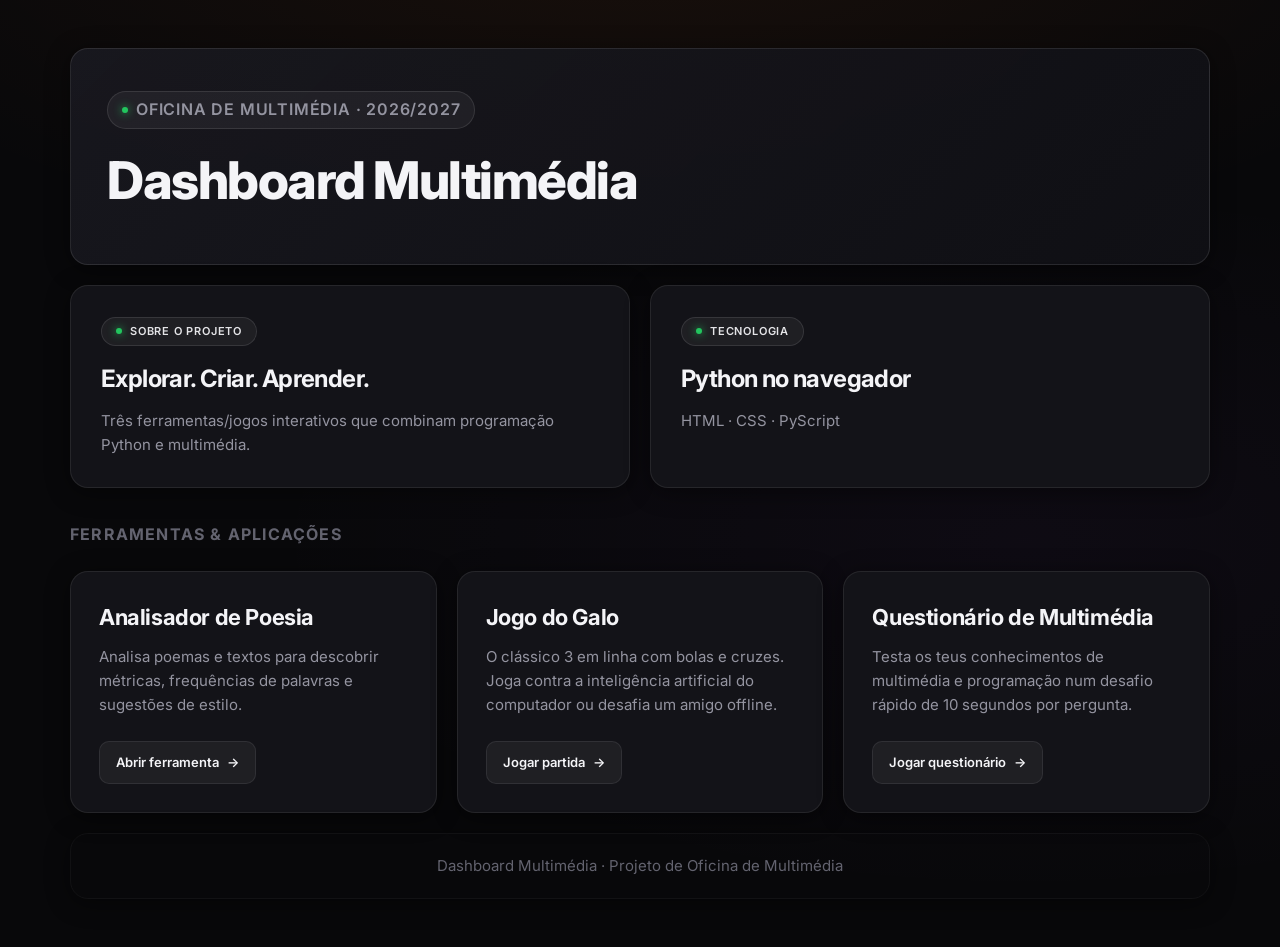
<file: index.html>
<!DOCTYPE html>
<html lang="pt-PT">
<head>
    <meta charset="UTF-8">
    <meta name="viewport" content="width=device-width, initial-scale=1.0">

    <title>Dashboard Multimédia</title>

    <link rel="preconnect" href="https://fonts.googleapis.com">
    <link rel="preconnect" href="https://fonts.gstatic.com" crossorigin>
    <link href="https://fonts.googleapis.com/css2?family=Inter:wght@400;500;600;700;800;900&display=swap" rel="stylesheet">

    <link rel="stylesheet" href="./style.css">
</head>

<body>

    <main class="dashboard">

        <section class="tile tile--hero">
            <p class="label">OFICINA DE MULTIMÉDIA · 2026/2027</p>
            <h1>Dashboard Multimédia</h1>
        </section>

        <section class="tile tile--about">
            <p class="label">SOBRE O PROJETO</p>
            <h2>Explorar. Criar. Aprender.</h2>
            <p>Três ferramentas/jogos interativos que combinam programação Python e multimédia.</p>
        </section>

        <section class="tile tile--info">
            <p class="label">TECNOLOGIA</p>
            <h2>Python no navegador</h2>
            <p>HTML · CSS · PyScript</p>
        </section>

        <div class="hub-section-title">
            <h2>Ferramentas & Aplicações</h2>
        </div>

        <div class="hub-cards">

            <!-- WIDGET 1 -->
            <a href="./poesia/poetry.html" class="tile tile--hub-card">
                <div>
                    <h2>Analisador de Poesia</h2>
                    <p>Analisa poemas e textos para descobrir métricas, frequências de palavras e sugestões de estilo.</p>
                </div>
                <div class="hub-card-action">
                    Abrir ferramenta <span>→</span>
                </div>
            </a>

            <!-- WIDGET 2 -->
            <a href="./galo/galo.html" class="tile tile--hub-card">
                <div>
                    <h2>Jogo do Galo</h2>
                    <p>O clássico 3 em linha com bolas e cruzes. Joga contra a inteligência artificial do computador ou desafia um amigo offline.</p>
                </div>
                <div class="hub-card-action">
                    Jogar partida <span>→</span>
                </div>
            </a>

            <!-- WIDGET 3 -->
            <a href="./quiz/quiz.html" class="tile tile--hub-card">
                <div>
                    <h2>Questionário de Multimédia</h2>
                    <p>Testa os teus conhecimentos de multimédia e programação num desafio rápido de 10 segundos por pergunta.</p>
                </div>
                <div class="hub-card-action">
                    Jogar questionário <span>→</span>
                </div>
            </a>

        </div>

        <footer class="tile tile--footer">
            <p>Dashboard Multimédia · Projeto de Oficina de Multimédia</p>
        </footer>

    </main>

</body>
</html>
</file>
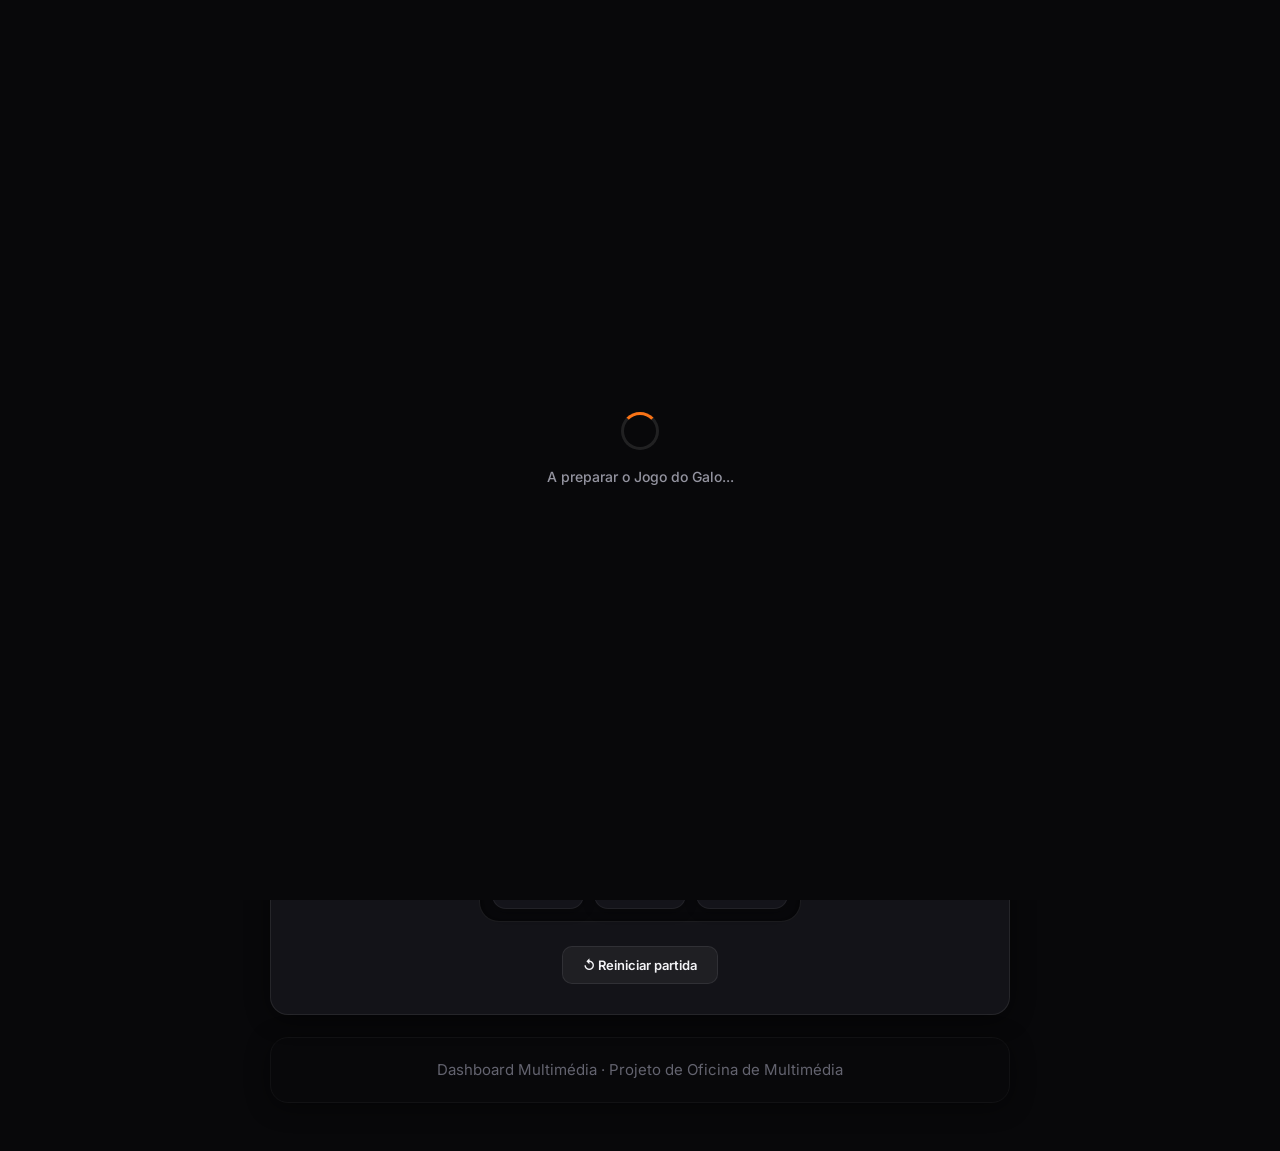
<file: galo/galo.html>
<!DOCTYPE html>
<html lang="pt-PT">
<head>
    <meta charset="UTF-8">
    <meta name="viewport" content="width=device-width, initial-scale=1.0">

    <title>Jogo do Galo · Dashboard Multimédia</title>

    <link rel="preconnect" href="https://fonts.googleapis.com">
    <link rel="preconnect" href="https://fonts.gstatic.com" crossorigin>
    <link href="https://fonts.googleapis.com/css2?family=Inter:wght@400;500;600;700;800;900&display=swap" rel="stylesheet">

    <link rel="stylesheet" href="../style.css">
    <link rel="stylesheet" href="https://pyscript.net/releases/2025.11.1/core.css">

    <script type="module" src="https://pyscript.net/releases/2025.11.1/core.js"></script>
</head>

<body>

    <div id="loading" class="loading">
        <div class="spinner"></div>
        <p>A preparar o Jogo do Galo...</p>
    </div>

    <!-- ANIMAÇÃO & MODAL DE RESULTADO -->
    <div id="galo-result-overlay" class="galo-result-overlay hidden">
        <div class="result-backdrop" id="result-backdrop"></div>
        <div id="result-modal-box" class="result-modal">
            <div id="result-icon" class="result-icon">🏆</div>
            <div id="result-title" class="result-title">Vitória!</div>
            <div id="result-message" class="result-message">Parabéns pela jogada!</div>
            <button id="btn-play-again" class="btn-play-again">Jogar Novamente ↺</button>
        </div>
    </div>

    <div class="widget-container">

        <nav class="nav-header">
            <a href="../index.html" class="back-link">← Voltar para o menu principal</a>
            <span class="nav-brand">Dashboard Multimédia</span>
        </nav>

        <main class="tile tile--single tile--galo">
            <h1>Jogo do Galo</h1>
            <p>Faz 3 em linha com bolas e cruzes! Escolhe a dificuldade contra o computador ou joga offline com um amigo.</p>

            <div class="galo-wrapper">

                <!-- SELETOR DE MODO -->
                <div class="galo-mode-selector">
                    <button id="mode-cpu" class="mode-btn active">🤖 Contra Computador</button>
                    <button id="mode-pvp" class="mode-btn">👥 2 Jogadores (Amigo)</button>
                </div>

                <!-- SELETOR DE DIFICULDADE (SÓ CONTRA COMPUTADOR) -->
                <div id="difficulty-container" class="difficulty-selector">
                    <span class="difficulty-label">Dificuldade:</span>
                    <div class="difficulty-buttons">
                        <button id="diff-facil" class="diff-btn">Fácil</button>
                        <button id="diff-medio" class="diff-btn active">Médio</button>
                        <button id="diff-dificil" class="diff-btn">Difícil</button>
                    </div>
                </div>

                <!-- PLACAR -->
                <div class="galo-scoreboard">
                    <div class="score-card">
                        <span id="label-score-x" class="score-title">Jogador X</span>
                        <div id="score-x" class="score-val">0</div>
                    </div>
                    <div class="score-card">
                        <span class="score-title">Empates</span>
                        <div id="score-empates" class="score-val">0</div>
                    </div>
                    <div class="score-card">
                        <span id="label-score-o" class="score-title">Computador (O)</span>
                        <div id="score-o" class="score-val">0</div>
                    </div>
                </div>

                <!-- MENSAGEM DE ESTADO -->
                <div id="galo-status" class="galo-status">
                    A tua vez (Jogador X)!
                </div>

                <!-- QUADRÍCULA 3x3 -->
                <div id="galo-board" class="galo-board">
                    <button class="galo-cell" id="cell-0" data-index="0"></button>
                    <button class="galo-cell" id="cell-1" data-index="1"></button>
                    <button class="galo-cell" id="cell-2" data-index="2"></button>
                    <button class="galo-cell" id="cell-3" data-index="3"></button>
                    <button class="galo-cell" id="cell-4" data-index="4"></button>
                    <button class="galo-cell" id="cell-5" data-index="5"></button>
                    <button class="galo-cell" id="cell-6" data-index="6"></button>
                    <button class="galo-cell" id="cell-7" data-index="7"></button>
                    <button class="galo-cell" id="cell-8" data-index="8"></button>
                </div>

                <!-- BOTÃO REINICIAR -->
                <button id="btn-reset-game" class="btn-reset">
                    ↺ Reiniciar partida
                </button>

            </div>
        </main>

        <footer class="tile tile--footer">
            <p>Dashboard Multimédia · Projeto de Oficina de Multimédia</p>
        </footer>

    </div>

    <script type="py" src="./galo.py"></script>

</body>
</html>
</file>
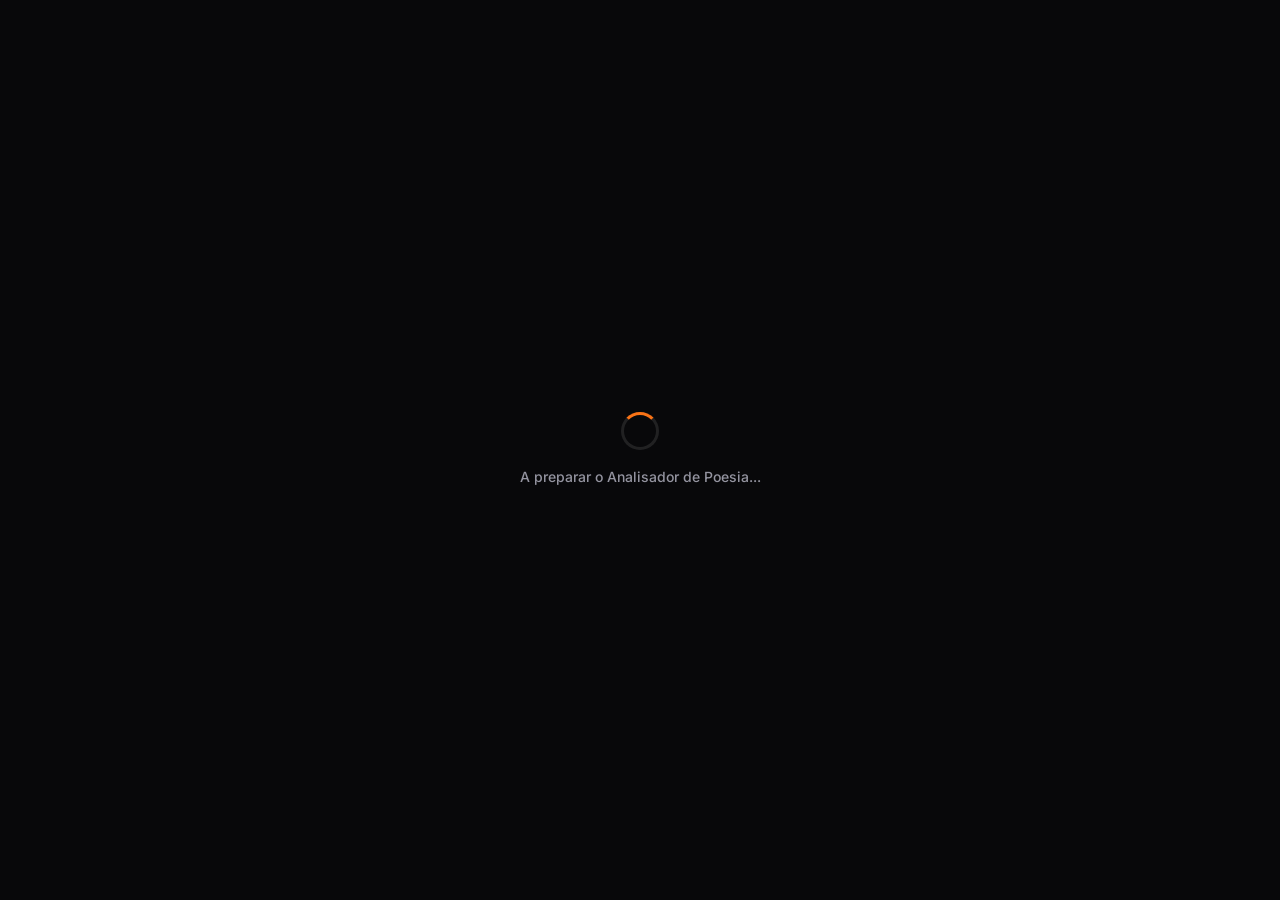
<file: poesia/poetry.html>
<!DOCTYPE html>
<html lang="pt-PT">
<head>
    <meta charset="UTF-8">
    <meta name="viewport" content="width=device-width, initial-scale=1.0">

    <title>Analisador de Poesia · Dashboard Multimédia</title>

    <link rel="preconnect" href="https://fonts.googleapis.com">
    <link rel="preconnect" href="https://fonts.gstatic.com" crossorigin>
    <link href="https://fonts.googleapis.com/css2?family=Inter:wght@400;500;600;700;800;900&display=swap" rel="stylesheet">

    <link rel="stylesheet" href="../style.css">
    <link rel="stylesheet" href="https://pyscript.net/releases/2025.11.1/core.css">

    <script type="module" src="https://pyscript.net/releases/2025.11.1/core.js"></script>
</head>

<body>

    <div id="loading" class="loading">
        <div class="spinner"></div>
        <p>A preparar o Analisador de Poesia...</p>
    </div>

    <div class="widget-container">

        <nav class="nav-header">
            <a href="../index.html" class="back-link">← Voltar para o menu principal</a>
            <span class="nav-brand">Dashboard Multimédia</span>
        </nav>

        <main class="tile tile--single tile--poetry">
            <h1>Analisador de Poesia</h1>
            <p>Analisa textos e descobre padrões nas palavras.</p>

            <label for="poem-input">O teu texto:</label>
            <textarea id="poem-input" placeholder="Escreve ou cola aqui um poema..."></textarea>

            <button id="analyze-button">Analisar texto</button>

            <div id="analysis-result" class="result">
                Os resultados vão aparecer aqui.
            </div>

            <div id="cloud-section" style="display: none;">
                <button id="cloud-ask-button" class="btn-rewrite">☁️ Criar nuvem de palavras</button>

                <div id="cloud-options" class="cloud-options" style="display: none;">
                    <div class="cloud-option">
                        <span class="cloud-option-label">Cores:</span>
                        <div id="palette-buttons" class="palette-buttons"></div>
                    </div>

                    <div class="cloud-option">
                        <label for="cloud-count" class="cloud-option-label">
                            Número de palavras: <strong id="cloud-count-value">20</strong>
                        </label>
                        <input type="range" id="cloud-count" class="cloud-range" min="5" max="50" step="5" value="20">
                    </div>

                    <button id="cloud-generate-button" class="cloud-generate">Gerar nuvem</button>
                </div>

                <div id="word-cloud" class="word-cloud" style="display: none;"></div>
            </div>

            <div id="rewrite-section" style="display: none; margin-top: 16px;">
                <button id="rewrite-button" class="btn-rewrite">✨ Reescrever poema com sinónimos</button>
                <div id="rewrite-result"></div>
            </div>
        </main>

        <footer class="tile tile--footer">
            <p>Dashboard Multimédia · Projeto de Oficina de Multimédia</p>
        </footer>

    </div>

    <script type="py" src="./poetry.py"></script>

</body>
</html>
</file>
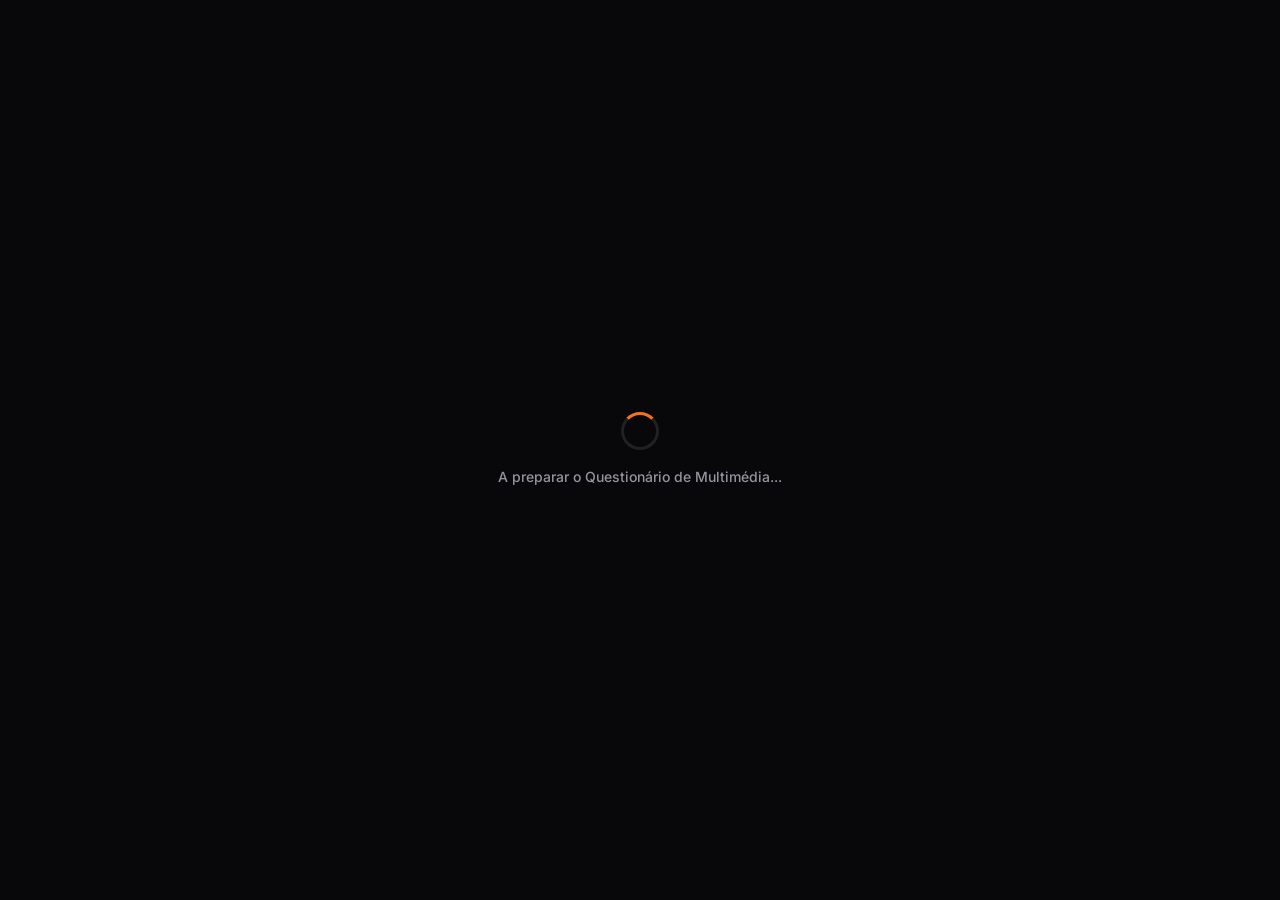
<file: quiz/quiz.html>
<!DOCTYPE html>
<html lang="pt-PT">
<head>
    <meta charset="UTF-8">
    <meta name="viewport" content="width=device-width, initial-scale=1.0">

    <title>Questionário de Multimédia · Dashboard Multimédia</title>

    <link rel="preconnect" href="https://fonts.googleapis.com">
    <link rel="preconnect" href="https://fonts.gstatic.com" crossorigin>
    <link href="https://fonts.googleapis.com/css2?family=Inter:wght@400;500;600;700;800;900&display=swap" rel="stylesheet">

    <link rel="stylesheet" href="../style.css">
    <link rel="stylesheet" href="https://pyscript.net/releases/2025.11.1/core.css">

    <script type="module" src="https://pyscript.net/releases/2025.11.1/core.js"></script>
</head>

<body>

    <div id="loading" class="loading">
        <div class="spinner"></div>
        <p>A preparar o Questionário de Multimédia...</p>
    </div>

    <!-- OVERLAY DE EXPLOSÃO DA BOMBA -->
    <div id="explosion-overlay" class="explosion-overlay hidden">
        <div class="shockwave"></div>
        <div class="explosion-card">
            <div class="explosion-particles">
                <span class="particle p1">💥</span>
                <span class="particle p2">🔥</span>
                <span class="particle p3">💨</span>
                <span class="particle p4">⚡</span>
                <span class="particle p5">💥</span>
                <span class="particle p6">🔥</span>
            </div>
            <div id="bomb-blast-icon" class="bomb-blast-icon">💣💥</div>
            <div class="boom-title">BOOM!</div>
            <div class="boom-subtitle">O tempo esgotou-se!</div>
            <div class="boom-dismiss-hint">Clica em qualquer lugar para continuar</div>
        </div>
    </div>

    <div class="widget-container">

        <nav class="nav-header">
            <a href="../index.html" class="back-link">← Voltar para o menu principal</a>
            <span class="nav-brand">Dashboard Multimédia</span>
        </nav>

        <main class="tile tile--single tile--quiz">
            <div class="quiz-top-bar">
                <div id="quiz-timer-container" class="quiz-timer">
                    <span id="timer-icon" class="timer-icon">⏱️</span>
                    <span class="timer-text">Tempo: <strong id="quiz-countdown">10s</strong></span>
                </div>
            </div>

            <div class="timer-bar-track">
                <div id="timer-bar-fill" class="timer-bar-fill"></div>
            </div>

            <h1>Questionário de Multimédia</h1>
            <p>Testa os teus conhecimentos de multimédia e programação. Tens 10 segundos por pergunta!</p>

            <div id="quiz-question">
                Prepara-te para começar!
            </div>

            <div id="quiz-options"></div>

            <button id="quiz-button">Começar questionário</button>

            <div id="quiz-result" class="result">
                A tua pontuação aparecerá aqui.
            </div>
        </main>

        <footer class="tile tile--footer">
            <p>Dashboard Multimédia · Projeto de Oficina de Multimédia</p>
        </footer>

    </div>

    <script type="py" src="./quiz.py"></script>

</body>
</html>
</file>
<file: style.css>
/* ==========================================================================
   TEMA MCSR PORTUGAL (MODERNO · DARK · MINIMALISTA · ALTO CONTRASTE)
   Inspirado no design system de https://www.mcsrpt.org/
   ========================================================================== */

:root {
    --bg-page: #08080a;
    --bg-surface: #101014;
    --bg-tile: #131318;
    --bg-tile-hover: #181820;
    --bg-elevated: #1c1c24;

    --border: rgba(255, 255, 255, 0.08);
    --border-hover: rgba(255, 255, 255, 0.22);
    --border-subtle: rgba(255, 255, 255, 0.04);

    --text-primary: #f4f4f7;
    --text: #f4f4f7;
    --text-muted: #9494a0;
    --muted: #9494a0;
    --text-dim: #63636f;
    --tile: #131318;
    --background: #08080a;

    /* Destaques inspirados no MCSR Portugal */
    --accent-orange: #f97316;
    --accent-amber: #fbbf24;
    --accent-purple: #a855f7;
    --accent-white: #ffffff;
    --accent-green: #22c55e;
    --accent-red: #ef4444;

    --font: 'Inter', -apple-system, BlinkMacSystemFont, 'Segoe UI', Roboto, sans-serif;
}

* {
    box-sizing: border-box;
}

body {
    margin: 0;
    padding: 48px 24px;
    background-color: var(--bg-page);
    /* Brilho ambiente subtil no fundo */
    background-image: 
        radial-gradient(ellipse 70% 40% at 50% -10%, rgba(249, 115, 22, 0.07), transparent),
        radial-gradient(ellipse 60% 40% at 80% 60%, rgba(168, 85, 247, 0.04), transparent);
    background-attachment: fixed;
    color: var(--text-primary);
    font-family: var(--font);
    line-height: 1.6;
    -webkit-font-smoothing: antialiased;
}

/* =====================================
   GRELHA DA DASHBOARD
   ===================================== */
.dashboard {
    display: grid;
    grid-template-columns: repeat(4, 1fr);
    gap: 20px;
    max-width: 1140px;
    margin: 0 auto;
}

/* =====================================
   TILES (CARTÕES DARK COM BORDA CRISTALINA)
   ===================================== */
.tile {
    background: var(--bg-tile);
    border: 1px solid var(--border);
    border-radius: 18px;
    padding: 30px;
    box-shadow: 0 4px 24px rgba(0, 0, 0, 0.45);
    transition: transform 0.2s ease, border-color 0.2s ease, background-color 0.2s ease, box-shadow 0.2s ease;
    position: relative;
    overflow: hidden;
}

.tile:hover {
    border-color: var(--border-hover);
    transform: translateY(-3px);
    box-shadow: 0 8px 30px rgba(0, 0, 0, 0.65);
}

.tile--hero {
    grid-column: span 4;
    background: linear-gradient(135deg, rgba(25, 25, 32, 0.9) 0%, rgba(16, 16, 21, 0.95) 100%);
    border: 1px solid rgba(255, 255, 255, 0.1);
    padding: 42px 36px;
}

.tile--about,
.tile--info {
    grid-column: span 2;
    background: var(--bg-tile);
}

.tile--poetry,
.tile--galo,
.tile--quiz {
    grid-column: span 2;
}

.tile--footer {
    grid-column: span 4;
    text-align: center;
    background: transparent;
    border: 1px solid var(--border-subtle);
    padding: 20px;
}

.tile--footer p {
    color: var(--text-dim) !important;
    font-size: 13px;
    margin: 0;
}

/* =====================================
   ETIQUETA PILL BADGE (ESTILO MCSRPT.ORG)
   ===================================== */
.label {
    display: inline-flex;
    align-items: center;
    gap: 8px;
    padding: 5px 14px;
    background: rgba(255, 255, 255, 0.05);
    border: 1px solid rgba(255, 255, 255, 0.1);
    border-radius: 999px;
    color: #e4e4e7;
    font-size: 11px;
    font-weight: 600;
    letter-spacing: 0.8px;
    text-transform: uppercase;
    margin-bottom: 14px;
    user-select: none;
}

/* Ponto verde brilhante como na badge de mcsrpt.org */
.label::before {
    content: '';
    width: 6px;
    height: 6px;
    border-radius: 50%;
    background: var(--accent-green);
    box-shadow: 0 0 8px var(--accent-green);
}

/* =====================================
   TIPOGRAFIA
   ===================================== */
h1 {
    font-size: 46px;
    font-weight: 800;
    letter-spacing: -1.2px;
    line-height: 1.15;
    margin: 8px 0 12px 0;
    color: var(--text-primary);
}

h2 {
    font-size: 24px;
    font-weight: 700;
    letter-spacing: -0.6px;
    margin: 0 0 10px 0;
    color: var(--text-primary);
}

h3 {
    font-size: 18px;
    font-weight: 700;
    margin: 12px 0 8px 0;
    color: var(--text-primary);
}

h4 {
    font-size: 14px;
    font-weight: 600;
    color: var(--text-muted);
    margin: 12px 0 4px 0;
}

p {
    margin: 0;
    line-height: 1.6;
}

.tile p:not(.label) {
    color: var(--text-muted);
    font-size: 15px;
}

.tile--hero h1 {
    font-size: 52px;
    letter-spacing: -1.5px;
}

.tile--hero p {
    font-size: 16px;
    color: var(--text-muted);
}

/* =====================================
   FORMULÁRIOS & CAMPOS
   ===================================== */
label {
    display: block;
    margin-top: 18px;
    margin-bottom: 6px;
    font-size: 13px;
    font-weight: 600;
    color: var(--text-muted);
    text-transform: uppercase;
    letter-spacing: 0.5px;
}

textarea,
input[type="number"],
input[type="text"] {
    width: 100%;
    padding: 14px 16px;
    margin-bottom: 12px;
    background: #0d0d10;
    border: 1px solid var(--border);
    border-radius: 12px;
    font-family: inherit;
    font-size: 14px;
    color: var(--text-primary);
    transition: border-color 0.2s ease, box-shadow 0.2s ease;
}

textarea:focus,
input:focus {
    outline: none;
    border-color: rgba(255, 255, 255, 0.4);
    box-shadow: 0 0 0 3px rgba(255, 255, 255, 0.08);
}

textarea {
    min-height: 130px;
    resize: vertical;
}

/* =====================================
   BOTÕES (ESTILO MCSRPT.ORG)
   ===================================== */
button {
    display: inline-flex;
    align-items: center;
    justify-content: center;
    gap: 8px;
    padding: 12px 22px;
    border: none;
    border-radius: 10px;
    background: var(--accent-white);
    color: #09090b;
    font-family: inherit;
    font-weight: 600;
    font-size: 14px;
    cursor: pointer;
    transition: transform 0.15s ease, opacity 0.15s ease, background-color 0.15s ease, box-shadow 0.15s ease;
    margin-top: 8px;
}

button:hover {
    background: #e4e4e7;
    transform: translateY(-1px);
    box-shadow: 0 4px 16px rgba(255, 255, 255, 0.15);
}

button:active {
    transform: translateY(0);
}

button:disabled {
    opacity: 0.5;
    cursor: not-allowed;
    transform: none !important;
    box-shadow: none !important;
}

/* =====================================
   CAIXA DE RESULTADOS
   ===================================== */
.result {
    margin-top: 20px;
    padding: 18px 20px;
    background: rgba(255, 255, 255, 0.03);
    border: 1px solid var(--border);
    border-radius: 14px;
    line-height: 1.7;
    font-size: 14px;
    color: var(--text-muted);
}

.result h3 {
    margin-top: 0;
    color: var(--text-primary);
}

.result h4 {
    color: var(--accent-orange);
}

/* =====================================
   NUVEM DE PALAVRAS (POESIA)
   ===================================== */
.word-cloud {
    margin-top: 18px;
    padding: 20px 22px;
    background: var(--bg-surface);
    border: 1px solid var(--border);
    border-radius: 14px;
    box-shadow: 0 4px 20px rgba(0, 0, 0, 0.5);
    animation: fadeIn 0.3s ease-in-out;
}

.word-cloud h3 {
    margin-top: 0;
    color: var(--text-primary);
}

.cloud-legend {
    font-size: 13px;
    color: var(--text-muted);
    margin-bottom: 12px;
}

.cloud-words {
    display: flex;
    flex-wrap: wrap;
    align-items: center;
    align-content: center;
    justify-content: center;
    gap: 8px 14px;
    /* Área estreita e centrada para a nuvem crescer na vertical */
    max-width: 340px;
    min-height: 360px;
    margin: 0 auto;
    padding: 24px 16px;
    background: rgba(255, 255, 255, 0.02);
    border-radius: 10px;
    line-height: 1.2;
}

.cloud-word {
    font-weight: 700;
    cursor: default;
    transition: transform 0.2s ease, color 0.2s ease;
    overflow-wrap: anywhere;
}

.cloud-word:hover {
    transform: scale(1.12);
}

/* Imagem gerada pelo WordCloud */
.cloud-image {
    display: block;
    width: 100%;
    height: auto;
}

.cloud-download {
    display: inline-flex;
    margin-top: 14px;
    padding: 10px 18px;
    border-radius: 10px;
    background: rgba(255, 255, 255, 0.05);
    border: 1px solid var(--border);
    color: var(--text-primary);
    font-size: 13px;
    font-weight: 600;
    text-decoration: none;
    transition: all 0.2s ease;
}

.cloud-download:hover {
    background: rgba(255, 255, 255, 0.12);
    border-color: var(--border-hover);
}

/* Opções da nuvem (cores e número de palavras) */
.cloud-options {
    flex-direction: column;
    gap: 18px;
    margin-top: 16px;
    padding: 20px 22px;
    background: var(--bg-surface);
    border: 1px solid var(--border);
    border-radius: 14px;
    animation: fadeIn 0.3s ease-in-out;
}

.cloud-option {
    display: flex;
    flex-direction: column;
    gap: 10px;
}

.cloud-option-label {
    font-size: 13px;
    font-weight: 600;
    color: var(--text-muted);
}

.cloud-option-label strong {
    color: var(--text-primary);
}

.palette-buttons {
    display: flex;
    flex-wrap: wrap;
    gap: 8px;
}

.palette-btn {
    flex-direction: column;
    align-items: stretch;
    gap: 6px;
    padding: 8px 12px;
    min-width: 92px;
    background: rgba(255, 255, 255, 0.05);
    color: var(--text-primary);
    border: 1px solid var(--border);
    font-size: 13px;
}

.palette-btn:hover {
    background: rgba(255, 255, 255, 0.1);
    border-color: var(--border-hover);
    box-shadow: none;
}

.palette-btn.active {
    border-color: var(--accent-white);
    background: rgba(255, 255, 255, 0.12);
}

.palette-swatch {
    display: block;
    height: 10px;
    border-radius: 4px;
}

.cloud-range {
    width: 100%;
    max-width: 320px;
    accent-color: var(--accent-white);
    cursor: pointer;
}

.cloud-generate {
    align-self: flex-start;
}

/* =====================================
   REESCRITA COM SINÓNIMOS (POESIA)
   ===================================== */
.btn-rewrite {
    display: inline-flex;
    align-items: center;
    gap: 8px;
    margin-top: 16px;
    padding: 12px 20px;
    border-radius: 10px;
    background: var(--accent-white);
    color: #09090b;
    border: 1px solid var(--accent-white);
    font-weight: 600;
    font-size: 14px;
    cursor: pointer;
    transition: all 0.2s ease;
}

.btn-rewrite:hover {
    background: #e4e4e7;
    border-color: #e4e4e7;
    transform: translateY(-1px);
    box-shadow: 0 4px 16px rgba(255, 255, 255, 0.15);
}

.rewrite-box {
    margin-top: 18px;
    padding: 20px 22px;
    background: var(--bg-surface);
    border: 1px solid var(--border);
    border-radius: 14px;
    box-shadow: 0 4px 20px rgba(0, 0, 0, 0.5);
    animation: fadeIn 0.3s ease-in-out;
}

@keyframes fadeIn {
    from { opacity: 0; transform: translateY(6px); }
    to { opacity: 1; transform: translateY(0); }
}

.rewrite-box h3 {
    margin-top: 0;
    color: var(--text-primary);
    display: flex;
    align-items: center;
    gap: 8px;
}

.rewrite-stats {
    font-size: 13px;
    color: var(--text-muted);
    margin-bottom: 12px;
}

.rewritten-poem {
    font-style: italic;
    line-height: 1.8;
    color: #e4e4e7;
    white-space: pre-wrap;
    background: rgba(255, 255, 255, 0.02);
    padding: 16px 18px;
    border-radius: 10px;
    border-left: 3px solid var(--border-hover);
    font-size: 15px;
}

.synonym-word {
    background: rgba(255, 255, 255, 0.1);
    color: var(--accent-white);
    padding: 2px 6px;
    border-radius: 4px;
    font-weight: 600;
    border: 1px solid var(--border-hover);
}

/* =====================================
   CARTÕES DO HUB PRINCIPAL
   ===================================== */
.hub-section-title {
    grid-column: span 4;
    margin-top: 14px;
    margin-bottom: -6px;
}

.hub-section-title h2 {
    font-size: 16px;
    font-weight: 700;
    color: var(--text-dim);
    letter-spacing: 1.2px;
    text-transform: uppercase;
}

.hub-cards {
    grid-column: span 4;
    display: grid;
    grid-template-columns: repeat(3, 1fr);
    gap: 20px;
}

.tile--hub-card {
    display: flex;
    flex-direction: column;
    justify-content: space-between;
    text-decoration: none;
    color: inherit;
    cursor: pointer;
    background: var(--bg-tile);
    border: 1px solid var(--border);
    border-radius: 18px;
    padding: 28px;
}

.tile--hub-card h2 {
    margin-top: 0;
    margin-bottom: 10px;
    font-size: 22px;
    letter-spacing: -0.4px;
    color: var(--text-primary);
    transition: color 0.2s ease;
}

.tile--hub-card p {
    font-size: 14px;
    color: var(--text-muted);
    line-height: 1.6;
}

.hub-card-action {
    display: inline-flex;
    align-items: center;
    gap: 8px;
    margin-top: 24px;
    padding: 10px 16px;
    background: rgba(255, 255, 255, 0.05);
    border: 1px solid rgba(255, 255, 255, 0.08);
    border-radius: 10px;
    font-weight: 600;
    font-size: 13px;
    color: var(--text-primary);
    width: fit-content;
    transition: all 0.2s ease;
}

.tile--hub-card:hover .hub-card-action {
    background: var(--accent-white);
    color: #09090b;
    border-color: var(--accent-white);
    box-shadow: 0 4px 16px rgba(255, 255, 255, 0.2);
}

.tile--hub-card:hover .hub-card-action span {
    transform: translateX(4px);
}

.hub-card-action span {
    transition: transform 0.2s ease;
}

/* =====================================
   PÁGINAS INDIVIDUAIS DOS WIDGETS
   ===================================== */
.widget-container {
    max-width: 740px;
    margin: 0 auto;
    display: flex;
    flex-direction: column;
    gap: 22px;
}

.nav-header {
    display: flex;
    justify-content: space-between;
    align-items: center;
    padding: 8px 0;
}

.back-link {
    display: inline-flex;
    align-items: center;
    gap: 8px;
    text-decoration: none;
    color: var(--text-muted);
    background: var(--bg-tile);
    border: 1px solid var(--border);
    padding: 10px 18px;
    border-radius: 12px;
    font-size: 13px;
    font-weight: 600;
    transition: all 0.2s ease;
}

.back-link:hover {
    background: rgba(255, 255, 255, 0.1);
    color: var(--text-primary);
    border-color: rgba(255, 255, 255, 0.25);
    transform: translateX(-3px);
}

.nav-brand {
    font-size: 12px;
    font-weight: 700;
    color: var(--text-dim);
    letter-spacing: 1.2px;
    text-transform: uppercase;
}

.tile--single {
    width: 100%;
}

/* =====================================
   WIDGET 3: QUESTIONÁRIO & TEMPORIZADOR
   ===================================== */
.quiz-top-bar {
    display: flex;
    justify-content: flex-end;
    align-items: center;
    margin-bottom: 8px;
}

.quiz-timer {
    display: inline-flex;
    align-items: center;
    gap: 8px;
    background: #0f0f13;
    color: var(--text-primary);
    padding: 7px 16px;
    border-radius: 999px;
    font-size: 13px;
    font-weight: 700;
    border: 1px solid var(--border);
    transition: all 0.2s ease;
}

.timer-urgente {
    color: var(--accent-red) !important;
    background: rgba(239, 68, 68, 0.15) !important;
    border-color: rgba(239, 68, 68, 0.4) !important;
    animation: timer-pulse 0.5s infinite alternate;
}

@keyframes timer-pulse {
    from { transform: scale(1); }
    to { transform: scale(1.06); }
}

.timer-bar-track {
    width: 100%;
    height: 4px;
    background: #181820;
    border-radius: 99px;
    overflow: hidden;
    margin-top: 10px;
    margin-bottom: 22px;
}

.timer-bar-fill {
    height: 100%;
    width: 100%;
    background: var(--accent-orange);
    border-radius: 99px;
    transition: width 1s linear, background-color 0.3s ease;
}

.timer-bar-fill.bar-urgente {
    background: var(--accent-red) !important;
    box-shadow: 0 0 10px var(--accent-red);
}

#quiz-question {
    font-size: 18px;
    font-weight: 700;
    margin-top: 20px;
    margin-bottom: 12px;
    color: var(--text-primary);
}

#quiz-options {
    display: grid;
    gap: 10px;
    margin-top: 14px;
}

.quiz-option {
    display: block;
    width: 100%;
    text-align: left;
    padding: 15px 18px;
    border: 1px solid var(--border);
    border-radius: 12px;
    background: #0e0e12;
    color: var(--text-primary);
    font-size: 14px;
    font-weight: 500;
    cursor: pointer;
    transition: all 0.2s ease;
    margin: 0;
}

.quiz-option:hover:not(:disabled) {
    background: #181820;
    border-color: rgba(255, 255, 255, 0.2);
    transform: translateX(4px);
}

.quiz-option:disabled {
    cursor: default;
}

.quiz-option.correct {
    background: rgba(34, 197, 94, 0.14) !important;
    border-color: #22c55e !important;
    color: #4ade80 !important;
    font-weight: 600;
}

.quiz-option.incorrect {
    background: rgba(239, 68, 68, 0.14) !important;
    border-color: #ef4444 !important;
    color: #f87171 !important;
    font-weight: 600;
}

/* =====================================
   ANIMAÇÃO DE EXPLOSÃO DA BOMBA
   ===================================== */
.shake-screen {
    animation: screen-shake 0.6s cubic-bezier(0.36, 0.07, 0.19, 0.97) both;
}

@keyframes screen-shake {
    0%, 100% { transform: translate(0, 0) rotate(0deg); }
    15% { transform: translate(-8px, 6px) rotate(-1.5deg); }
    30% { transform: translate(7px, -6px) rotate(1.5deg); }
    45% { transform: translate(-6px, 4px) rotate(-1deg); }
    60% { transform: translate(5px, -3px) rotate(1deg); }
    75% { transform: translate(-3px, 2px) rotate(-0.5deg); }
    90% { transform: translate(2px, -1px) rotate(0.5deg); }
}

.explosion-overlay {
    position: fixed;
    inset: 0;
    background: radial-gradient(circle, rgba(249, 115, 22, 0.35) 0%, rgba(9, 9, 11, 0.94) 85%);
    backdrop-filter: blur(8px);
    display: flex;
    align-items: center;
    justify-content: center;
    z-index: 2500;
    opacity: 0;
    pointer-events: none;
    transition: opacity 0.25s ease;
}

.explosion-overlay.active {
    opacity: 1;
    pointer-events: auto;
}

.explosion-overlay.hidden {
    display: none;
}

.explosion-card {
    position: relative;
    display: flex;
    flex-direction: column;
    align-items: center;
    justify-content: center;
    text-align: center;
    padding: 36px 30px;
    background: #111116;
    border: 2px solid var(--accent-orange);
    border-radius: 24px;
    box-shadow: 0 16px 50px rgba(249, 115, 22, 0.35), 0 0 60px rgba(249, 115, 22, 0.2);
    animation: blast-pop 0.5s cubic-bezier(0.175, 0.885, 0.32, 1.275) forwards;
    max-width: 360px;
    width: 90%;
}

@keyframes blast-pop {
    0% { transform: scale(0.3) rotate(-10deg); opacity: 0; }
    60% { transform: scale(1.12) rotate(4deg); opacity: 1; }
    100% { transform: scale(1) rotate(0deg); opacity: 1; }
}

.shockwave {
    position: absolute;
    width: 140px;
    height: 140px;
    border-radius: 50%;
    border: 4px solid var(--accent-orange);
    box-shadow: 0 0 25px var(--accent-orange);
    animation: expand-shockwave 1.4s cubic-bezier(0.1, 0.8, 0.3, 1) infinite;
    pointer-events: none;
}

@keyframes expand-shockwave {
    0% { transform: scale(0.4); opacity: 1; }
    100% { transform: scale(2.8); opacity: 0; }
}

.bomb-blast-icon {
    font-size: 72px;
    line-height: 1;
    margin-bottom: 12px;
}

.boom-title {
    font-size: 40px;
    font-weight: 900;
    letter-spacing: 2px;
    color: var(--accent-orange);
    text-shadow: 0 0 25px rgba(249, 115, 22, 0.6);
    margin: 6px 0 2px 0;
}

.boom-subtitle {
    font-size: 16px;
    font-weight: 700;
    color: var(--text-primary);
    margin: 4px 0 14px 0;
}

.boom-dismiss-hint {
    font-size: 12px;
    color: var(--text-dim);
    background: rgba(255, 255, 255, 0.05);
    padding: 6px 14px;
    border-radius: 20px;
    font-weight: 600;
}

.explosion-particles {
    position: absolute;
    inset: 0;
    pointer-events: none;
}

.particle {
    position: absolute;
    font-size: 26px;
    animation: fly-out 1.2s ease-out forwards;
}

.p1 { top: 5%; left: 10%; --tx: -50px; --ty: -40px; }
.p2 { top: 10%; right: 10%; --tx: 50px; --ty: -35px; }
.p3 { bottom: 15%; left: 8%; --tx: -45px; --ty: 40px; }
.p4 { bottom: 12%; right: 8%; --tx: 45px; --ty: 45px; }
.p5 { top: 50%; left: -5%; --tx: -40px; --ty: 0px; }
.p6 { top: 50%; right: -5%; --tx: 40px; --ty: 0px; }

@keyframes fly-out {
    0% { transform: translate(0, 0) scale(0.5); opacity: 0; }
    40% { opacity: 1; }
    100% { transform: translate(var(--tx), var(--ty)) scale(1.3); opacity: 0; }
}

/* =====================================
   WIDGET 2: JOGO DO GALO
   ===================================== */
.galo-wrapper {
    display: flex;
    flex-direction: column;
    align-items: center;
    gap: 18px;
    margin-top: 18px;
}

/* Segmented Control para Modos */
.galo-mode-selector {
    display: flex;
    gap: 6px;
    background: #0d0d10;
    border: 1px solid var(--border);
    padding: 5px;
    border-radius: 12px;
    max-width: 100%;
}

.mode-btn {
    padding: 8px 16px;
    border: none;
    border-radius: 8px;
    background: transparent;
    color: var(--text-muted);
    font-weight: 600;
    font-size: 13px;
    cursor: pointer;
    transition: all 0.2s ease;
    margin: 0;
}

.mode-btn:hover {
    color: var(--text-primary);
}

.mode-btn.active {
    background: #24242e;
    color: #ffffff;
    box-shadow: 0 2px 8px rgba(0, 0, 0, 0.5);
}

/* Seletor de Dificuldade */
.difficulty-selector {
    display: flex;
    align-items: center;
    gap: 10px;
    background: #0d0d10;
    padding: 6px 14px;
    border-radius: 12px;
    border: 1px solid var(--border);
}

.difficulty-label {
    font-size: 11px;
    font-weight: 700;
    color: var(--text-dim);
    text-transform: uppercase;
    letter-spacing: 0.8px;
}

.difficulty-buttons {
    display: flex;
    gap: 4px;
}

.diff-btn {
    padding: 5px 12px;
    border: none;
    border-radius: 6px;
    background: transparent;
    color: var(--text-muted);
    font-size: 12px;
    font-weight: 600;
    cursor: pointer;
    transition: all 0.2s ease;
    margin: 0;
}

.diff-btn:hover {
    color: var(--text-primary);
}

.diff-btn.active {
    background: #24242e;
    color: #ffffff;
}

/* Placar */
.galo-scoreboard {
    display: grid;
    grid-template-columns: repeat(3, 1fr);
    gap: 12px;
    width: 100%;
    max-width: 360px;
}

.score-card {
    background: #0d0d10;
    padding: 12px 8px;
    border-radius: 12px;
    border: 1px solid var(--border);
    text-align: center;
}

.score-title {
    font-size: 11px;
    font-weight: 700;
    color: var(--text-dim);
    text-transform: uppercase;
    letter-spacing: 0.8px;
}

.score-val {
    font-size: 26px;
    font-weight: 800;
    color: var(--text-primary);
    margin-top: 2px;
}

.galo-status {
    font-size: 16px;
    font-weight: 700;
    text-align: center;
    min-height: 24px;
    color: var(--text-primary);
}

/* Quadrícula 3x3 */
.galo-board {
    display: grid;
    grid-template-columns: repeat(3, 92px);
    grid-template-rows: repeat(3, 92px);
    gap: 10px;
    background: #09090c;
    border: 1px solid var(--border);
    padding: 12px;
    border-radius: 20px;
    box-shadow: inset 0 2px 10px rgba(0, 0, 0, 0.6);
}

.galo-cell {
    background: #14141a;
    border: 1px solid rgba(255, 255, 255, 0.06);
    border-radius: 14px;
    font-size: 44px;
    font-weight: 800;
    display: flex;
    align-items: center;
    justify-content: center;
    cursor: pointer;
    transition: transform 0.15s ease, background-color 0.2s ease, border-color 0.2s ease;
    box-shadow: 0 4px 12px rgba(0, 0, 0, 0.3);
    margin: 0;
    padding: 0;
    user-select: none;
}

.galo-cell:hover:not(:disabled) {
    transform: scale(1.04);
    background: #1c1c24;
    border-color: rgba(255, 255, 255, 0.2);
}

.galo-cell.cell--x {
    color: var(--accent-purple);
    text-shadow: 0 0 16px rgba(168, 85, 247, 0.4);
}

.galo-cell.cell--o {
    color: var(--accent-orange);
    text-shadow: 0 0 16px rgba(249, 115, 22, 0.4);
}

.galo-cell.cell--winner {
    background: rgba(34, 197, 94, 0.2) !important;
    border-color: var(--accent-green) !important;
    color: #4ade80 !important;
    box-shadow: 0 0 20px rgba(34, 197, 94, 0.4);
    animation: winner-pulse 0.6s infinite alternate;
}

@keyframes winner-pulse {
    from { transform: scale(1); }
    to { transform: scale(1.06); }
}

.btn-reset {
    margin-top: 6px;
    padding: 10px 20px;
    border-radius: 10px;
    background: rgba(255, 255, 255, 0.05);
    color: var(--text-primary);
    font-weight: 600;
    font-size: 13px;
    cursor: pointer;
    border: 1px solid var(--border);
    transition: all 0.2s ease;
}

.btn-reset:hover {
    background: rgba(255, 255, 255, 0.12);
    border-color: rgba(255, 255, 255, 0.25);
    color: #ffffff;
}

/* Modal de Resultado do Jogo do Galo */
.galo-result-overlay {
    position: fixed;
    inset: 0;
    display: flex;
    align-items: center;
    justify-content: center;
    z-index: 2300;
    opacity: 0;
    pointer-events: none;
    transition: opacity 0.3s ease;
}

.galo-result-overlay.active {
    opacity: 1;
    pointer-events: auto;
}

.galo-result-overlay.hidden {
    display: none;
}

.result-backdrop {
    position: absolute;
    inset: 0;
    background: rgba(8, 8, 10, 0.85);
    backdrop-filter: blur(6px);
}

.result-modal {
    position: relative;
    background: #121217;
    border: 2px solid var(--border);
    border-radius: 24px;
    padding: 34px 28px;
    text-align: center;
    max-width: 380px;
    width: 90%;
    box-shadow: 0 20px 50px rgba(0, 0, 0, 0.8);
    transform: scale(0.7) translateY(30px);
    transition: transform 0.4s cubic-bezier(0.175, 0.885, 0.32, 1.275);
    z-index: 2;
}

.galo-result-overlay.active .result-modal {
    transform: scale(1) translateY(0);
}

.result-modal.modal--win {
    border-color: var(--accent-green);
    box-shadow: 0 0 40px rgba(34, 197, 94, 0.25);
}

.result-modal.modal--loss {
    border-color: var(--accent-red);
    box-shadow: 0 0 40px rgba(239, 68, 68, 0.25);
}

.result-modal.modal--draw {
    border-color: var(--accent-orange);
    box-shadow: 0 0 40px rgba(249, 115, 22, 0.25);
}

.result-icon {
    font-size: 64px;
    line-height: 1;
    margin-bottom: 12px;
    animation: bounce-icon 0.8s infinite alternate ease-in-out;
}

@keyframes bounce-icon {
    from { transform: translateY(0) scale(1); }
    to { transform: translateY(-8px) scale(1.1); }
}

.result-title {
    font-size: 26px;
    font-weight: 800;
    margin-bottom: 8px;
    color: var(--text-primary);
}

.result-modal.modal--win .result-title {
    color: #4ade80;
}

.result-modal.modal--loss .result-title {
    color: #f87171;
}

.result-modal.modal--draw .result-title {
    color: #fbbf24;
}

.result-message {
    font-size: 14px;
    color: var(--text-muted);
    line-height: 1.6;
    margin-bottom: 24px;
}

.btn-play-again {
    padding: 12px 24px;
    border: none;
    border-radius: 10px;
    background: var(--accent-white);
    color: #09090b;
    font-weight: 700;
    font-size: 14px;
    cursor: pointer;
    box-shadow: 0 4px 16px rgba(255, 255, 255, 0.2);
    transition: transform 0.2s ease, opacity 0.2s ease;
    margin: 0;
}

.btn-play-again:hover {
    background: #e4e4e7;
    transform: translateY(-2px);
}

/* =====================================
   ECRÃ DE CARREGAMENTO (PYSCRIPT)
   ===================================== */
.loading {
    position: fixed;
    inset: 0;
    background: var(--bg-page);
    display: flex;
    flex-direction: column;
    align-items: center;
    justify-content: center;
    z-index: 10000;
}

.spinner {
    width: 38px;
    height: 38px;
    border: 3px solid rgba(255, 255, 255, 0.1);
    border-top-color: var(--accent-orange);
    border-radius: 50%;
    animation: spin .7s linear infinite;
}

.loading p {
    margin-top: 16px;
    font-size: 14px;
    color: var(--text-muted);
    font-weight: 500;
}

@keyframes spin {
    to {
        transform: rotate(360deg);
    }
}

/* =====================================
   RESPONSIVIDADE
   ===================================== */
@media (max-width: 850px) {
    body {
        padding: 32px 16px;
    }

    .dashboard {
        grid-template-columns: repeat(2, 1fr);
        gap: 16px;
    }

    .tile--hero,
    .tile--footer,
    .hub-section-title,
    .hub-cards {
        grid-column: span 2;
    }

    .hub-cards {
        grid-template-columns: 1fr;
    }

    h1 {
        font-size: 38px;
    }

    .tile--hero h1 {
        font-size: 40px;
    }
}

@media (max-width: 550px) {
    body {
        padding: 24px 12px;
    }

    .dashboard {
        grid-template-columns: 1fr;
    }

    .tile,
    .tile--hero,
    .tile--about,
    .tile--info,
    .tile--poetry,
    .tile--galo,
    .tile--quiz,
    .tile--footer,
    .hub-section-title,
    .hub-cards {
        grid-column: span 1;
    }

    .tile {
        padding: 22px;
    }

    h1 {
        font-size: 32px;
    }

    .tile--hero h1 {
        font-size: 34px;
    }
}

@media (max-width: 450px) {
    .galo-board {
        grid-template-columns: repeat(3, 76px);
        grid-template-rows: repeat(3, 76px);
        gap: 8px;
        padding: 8px;
    }
    .galo-cell {
        font-size: 36px;
        border-radius: 12px;
    }
}
</file>
